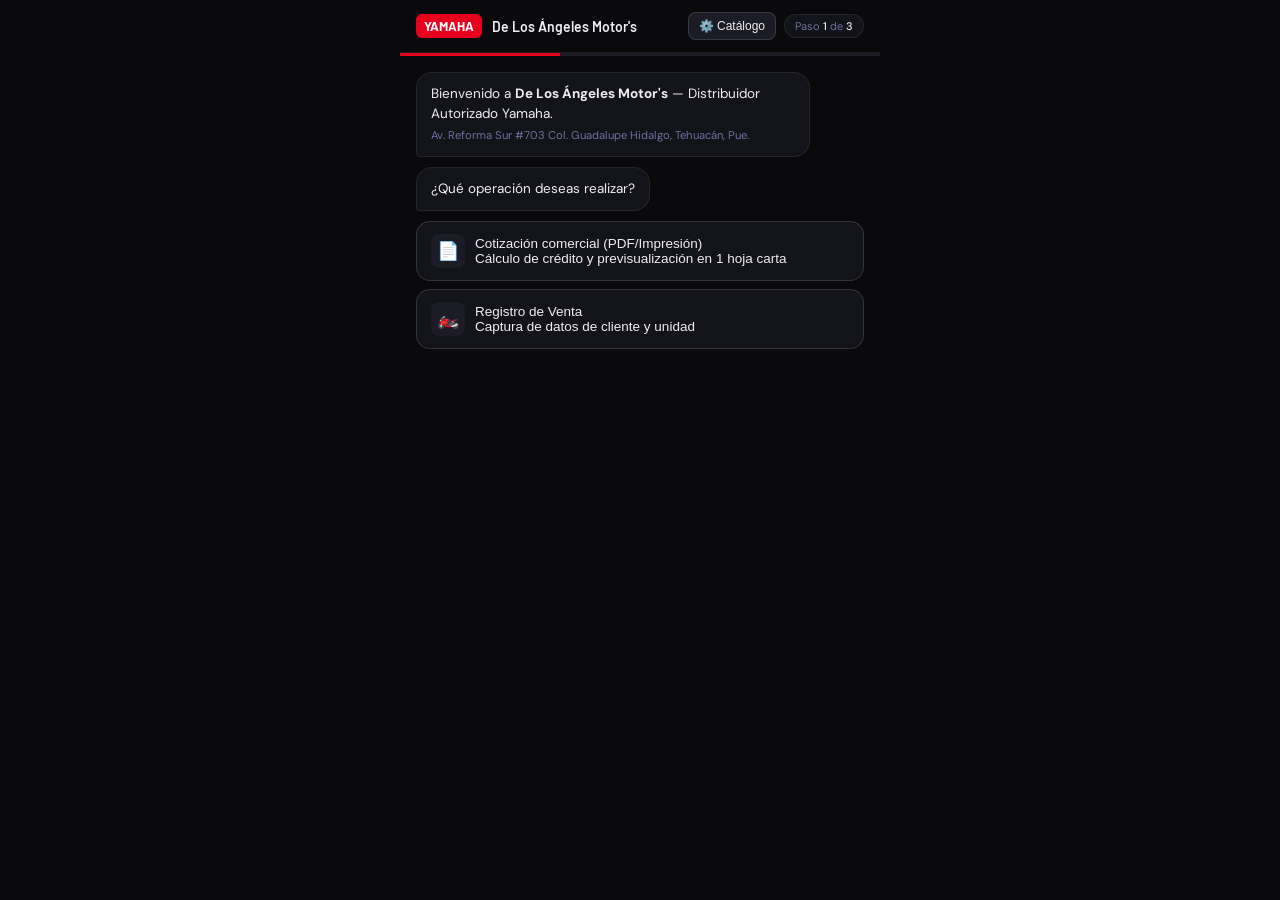
<file: cotizador_yamaha.html>
<!DOCTYPE html>
<html lang="es">
<head>
<meta charset="UTF-8">
<meta name="viewport" content="width=device-width, initial-scale=1.0, maximum-scale=1.0">
<title>Yamaha — De Los Ángeles Motor's</title>
<link href="https://fonts.googleapis.com/css2?family=DM+Sans:ital,wght@0,300;0,400;0,500;0,600;1,400&family=Barlow:wght@500;600;700;800&display=swap" rel="stylesheet">
<style>
:root {
  --bg: #0a0a0c; --surface: #13131a; --surface2: #1c1c26;
  --border: rgba(255,255,255,0.07); --border2: rgba(255,255,255,0.13);
  --accent: #1c6ef3; --yamaha-red: #e6001e;
  --green: #00d2ff; --green-soft: rgba(0, 210, 255, 0.12);
  --text: #eeeef2; --muted: #7070a0; --r: 14px;
}
*{box-sizing:border-box;margin:0;padding:0;-webkit-tap-highlight-color:transparent}
body{font-family:'DM Sans',sans-serif;background:var(--bg);color:var(--text);min-height:100vh;display:flex;justify-content:center}
#app{width:100%;max-width:480px;min-height:100vh;display:flex;flex-direction:column;position:relative}

/* Header UI */
.header{padding:12px 16px;display:flex;align-items:center;justify-content:space-between;background:var(--bg);border-bottom:1px solid var(--border);position:sticky;top:0;z-index:20}
.logo-wrap{display:flex;align-items:center;gap:10px}
.logo-y{background:var(--yamaha-red);color:white;font-family:'Barlow',sans-serif;font-weight:700;font-size:13px;padding:4px 8px;border-radius:6px}
.logo-text{font-family:'Barlow',sans-serif;font-weight:600;font-size:14px}
.header-actions{display:flex;align-items:center;gap:8px}
.btn-icon{background:var(--surface2);border:1px solid var(--border2);color:var(--text);border-radius:8px;padding:6px 10px;font-size:12px;cursor:pointer;transition:all 0.15s}
.btn-icon:hover{border-color:var(--yamaha-red)}
.step-pill{font-size:11px;color:var(--muted);background:var(--surface);border:1px solid var(--border);border-radius:20px;padding:4px 10px}
.step-pill span{color:var(--text);font-weight:500}
.progress-bar-wrap{height:3px;background:var(--surface2)}
.progress-bar{height:100%;background:var(--yamaha-red);transition:width 0.4s ease}

/* Chat & Widgets */
.chat{flex:1;padding:16px;display:flex;flex-direction:column;gap:10px;overflow-y:auto;padding-bottom:20px}
.bubble{max-width:88%;padding:11px 14px;border-radius:16px;font-size:13.5px;line-height:1.5;animation:pop 0.2s cubic-bezier(0.34,1.56,0.64,1) both}
@keyframes pop{from{opacity:0;transform:scale(0.92) translateY(6px)}to{opacity:1;transform:none}}
.bubble.agent{background:var(--surface);border:1px solid var(--border);border-bottom-left-radius:4px;align-self:flex-start}
.bubble.user{background:var(--accent);color:#fff;border-bottom-right-radius:4px;align-self:flex-end}
.typing{display:flex;gap:4px;align-items:center;padding:10px 14px;background:var(--surface);border:1px solid var(--border);border-radius:16px;border-bottom-left-radius:4px;width:fit-content}
.typing span{width:5px;height:5px;background:var(--muted);border-radius:50%;animation:tb 1.2s ease infinite}
.typing span:nth-child(2){animation-delay:.2s}.typing span:nth-child(3){animation-delay:.4s}
@keyframes tb{0%,60%,100%{transform:translateY(0)}30%{transform:translateY(-5px)}}
.widget{width:100%;animation:pop 0.25s ease both}

/* Catálogo & Cards */
.cat-scroll{display:flex;gap:8px;overflow-x:auto;padding-bottom:4px;scrollbar-width:none}
.cat-scroll::-webkit-scrollbar{display:none}
.cat-btn{flex-shrink:0;padding:7px 13px;border-radius:20px;font-size:12px;font-weight:500;border:1px solid var(--border2);background:var(--surface);color:var(--muted);cursor:pointer;transition:all 0.15s}
.cat-btn.active{background:var(--yamaha-red);border-color:var(--yamaha-red);color:#fff}
.moto-list{display:flex;flex-direction:column;gap:10px;margin-top:10px}

/* TARJETA DE MOTOCICLETA CON FOTOGRAFÍA */
.moto-card{background:var(--surface);border:1px solid var(--border);border-radius:var(--r);padding:12px;display:flex;flex-direction:column;gap:10px;cursor:pointer;transition:all 0.15s;position:relative;overflow:hidden}
.moto-card:hover{border-color:var(--green)}
.moto-card:active{border-color:var(--green);transform:scale(0.99)}

.moto-card-header{display:flex;align-items:center;gap:12px}
.moto-img-container{width:110px;height:75px;border-radius:10px;background:#0d0d12;display:flex;align-items:center;justify-content:center;overflow:hidden;flex-shrink:0;border:1px solid var(--border2)}
.moto-img-container img{width:100%;height:100%;object-fit:contain;padding:2px}
.moto-icon-fallback{font-size:32px}

.moto-body{flex:1;min-width:0}
.moto-name{font-family:'Barlow',sans-serif;font-weight:700;font-size:15px;color:var(--text);white-space:nowrap;overflow:hidden;text-overflow:ellipsis}
.moto-sub{font-size:11px;color:var(--muted);margin-top:2px}

.moto-price-col{display:flex;flex-direction:column;align-items:flex-end;flex-shrink:0}
.moto-price{font-family:'Barlow',sans-serif;font-weight:700;font-size:15px;color:var(--green) !important}
.moto-price-orig{font-size:11px;color:var(--muted);text-decoration:line-through}
.bono-tag{font-size:8.5px;color:var(--yamaha-red);background:rgba(230,0,30,0.15);padding:1px 5px;border-radius:4px;font-weight:700;margin-top:2px;white-space:nowrap !important}

/* Selector de colores */
.color-pills{display:flex;gap:6px;align-items:center;flex-wrap:wrap;padding-top:4px;border-top:1px solid var(--border)}
.color-pill{font-size:10px;padding:3px 8px;border-radius:12px;background:var(--surface2);color:var(--muted);border:1px solid var(--border2);cursor:pointer;transition:all 0.12s}
.color-pill.active{background:rgba(0,210,255,0.15);color:var(--green);border-color:var(--green);font-weight:600}

.opts{display:flex;flex-direction:column;gap:8px}
.opt-btn{background:var(--surface);border:1px solid var(--border2);border-radius:var(--r);padding:12px 14px;color:var(--text);font-size:13.5px;cursor:pointer;display:flex;align-items:center;gap:10px;text-align:left;transition:all 0.15s}
.opt-btn:hover{border-color:var(--accent)}
.opt-btn:active{background:var(--surface2)}
.opt-btn:disabled{opacity:0.4;pointer-events:none}
.opt-icon{font-size:18px;width:34px;height:34px;background:var(--surface2);border-radius:8px;display:flex;align-items:center;justify-content:center;flex-shrink:0}

.cot{background:var(--surface);border:1px solid var(--border);border-radius:var(--r);overflow:hidden}
.cot-head{background:var(--yamaha-red);padding:10px 14px;font-family:'Barlow',sans-serif;font-weight:600;font-size:13.5px}
.cot-body{padding:10px 14px}
.cot-row{display:flex;justify-content:space-between;align-items:center;padding:6px 0;border-bottom:1px solid var(--border);font-size:12.5px}
.cot-row:last-child{border-bottom:none}
.cot-label{color:var(--muted)}.cot-val{font-weight:500}
.cot-val.green{color:var(--green) !important}.cot-val.blue{color:#60a5fa}

/* Formulario Técnico / Captura */
.form-card{background:var(--surface);border:1px solid var(--border2);border-radius:var(--r);padding:14px;display:flex;flex-direction:column;gap:10px}
.form-title{font-family:'Barlow',sans-serif;font-weight:600;font-size:13px;color:var(--yamaha-red);text-transform:uppercase;letter-spacing:0.5px;border-bottom:1px solid var(--border);padding-bottom:4px}
.form-grid{display:grid;grid-template-columns:1fr 1fr;gap:8px}
.form-group{display:flex;flex-direction:column;gap:3px}
.form-group.full{grid-column:span 2}
.field-label{font-size:10px;color:var(--muted);text-transform:uppercase;letter-spacing:0.5px;font-weight:500}
.field-input, .field-select{background:var(--surface2);border:1px solid var(--border2);border-radius:8px;padding:8px 10px;color:var(--text);font-size:13px;outline:none;width:100%}
.field-input:focus, .field-select:focus{border-color:var(--accent)}

.btn-primary{width:100%;background:var(--yamaha-red);color:white;border:none;border-radius:var(--r);padding:12px;font-size:14px;font-weight:500;cursor:pointer;transition:all 0.15s}
.btn-primary:active{opacity:0.85;transform:scale(0.99)}
.btn-secondary{background:var(--surface2) !important;color:var(--text) !important;border:1px solid var(--border2) !important}
.input-area{padding:10px 14px 20px;background:var(--bg);border-top:1px solid var(--border);display:flex;gap:8px;align-items:center}
.input-wrap{flex:1;background:var(--surface);border:1px solid var(--border2);border-radius:24px;display:flex;align-items:center;padding:8px 14px}
.input-wrap input{flex:1;background:none;border:none;outline:none;color:var(--text);font-size:13px}
.send-btn{width:36px;height:36px;border-radius:50%;background:var(--yamaha-red);border:none;cursor:pointer;display:flex;align-items:center;justify-content:center;flex-shrink:0}
.send-btn svg{width:15px;height:15px;fill:white}

.modal-overlay{position:fixed;inset:0;background:rgba(0,0,0,0.85);backdrop-filter:blur(4px);z-index:999;display:none;align-items:center;justify-content:center;padding:12px}
.modal-overlay.active{display:flex}
.modal-container{background:var(--surface);border:1px solid var(--border2);border-radius:16px;width:100%;max-width:540px;max-height:92vh;display:flex;flex-direction:column;overflow:hidden}
.modal-head{padding:12px 16px;border-bottom:1px solid var(--border);display:flex;justify-content:space-between;align-items:center}
.modal-title{font-family:'Barlow',sans-serif;font-weight:600;font-size:15px}
.modal-close{background:none;border:none;color:var(--muted);font-size:20px;cursor:pointer}
.modal-body{padding:14px;overflow-y:auto;flex:1}

/* HOJA DE IMPRESIÓN (Plantilla Carta 1 Sola Página) */
.print-paper{background:white;color:#111;padding:10mm 12mm;margin:0 auto;width:100%;max-width:210mm;font-family:Arial,Helvetica,sans-serif;box-sizing:border-box;border-radius:4px}
.p-hdr{text-align:center;border-bottom:2px solid #e6001e;padding-bottom:5px;margin-bottom:6px}
.p-brand{font-size:18pt;font-weight:900;color:#e6001e;letter-spacing:-0.5px;line-height:1}
.p-dealer{font-size:9.5pt;font-weight:bold;color:#111;margin-top:2px}
.p-addr{font-size:7pt;color:#555;margin-top:2px}
.p-title{font-size:9.5pt;text-align:center;text-transform:uppercase;letter-spacing:0.8px;margin:5px 0;font-weight:bold;color:#222}
.p-table{width:100%;border-collapse:collapse;margin:3px 0}
.p-table tr{border-bottom:1px solid #e2e2e2}
.p-table td{padding:3px 5px;font-size:7.5pt}
.p-lbl{color:#444;width:55%}
.p-val{font-weight:bold;text-align:right}
.p-sec{background:#f0f0f0;padding:3px 5px;font-weight:bold;font-size:7.5pt;text-transform:uppercase;letter-spacing:.5px;color:#222;border-left:3px solid #e6001e;margin:5px 0 2px}
.p-req{font-size:6.8pt;color:#333;margin:2px 0;line-height:1.3;padding-left:12px}

.p-promo{background:#ecfdf5;border:1px solid #10b981;border-radius:5px;padding:4px 7px;margin:5px 0;font-size:7pt;color:#047857;display:flex;align-items:center;gap:5px}
.p-promo-badge{background:#10b981;color:white;font-weight:800;font-size:6pt;padding:1px 5px;border-radius:3px;text-transform:uppercase;letter-spacing:0.5px;flex-shrink:0}

.p-notas{font-size:5.2pt;color:#666;margin-top:5px;border-top:1px solid #e2e2e2;padding-top:3px;line-height:1.2}
.p-foot{display:flex;justify-content:space-between;align-items:flex-end;margin-top:6px;padding-top:4px;border-top:1.5px solid #e6001e}

@page {
  size: letter portrait;
  margin: 5mm 6mm;
}
@media print {
  body { background: white !important; color: black !important; }
  #app, .modal-overlay .modal-head, .modal-actions, .input-area { display: none !important; }
  .modal-overlay { position: static !important; inset: auto !important; background: none !important; display: block !important; padding: 0 !important; }
  .modal-container { border: none !important; max-width: 100% !important; max-height: none !important; border-radius: 0 !important; overflow: visible !important; }
  .modal-body { padding: 0 !important; overflow: visible !important; }
  .print-paper { width: 100% !important; max-width: 100% !important; padding: 0 !important; margin: 0 !important; max-height: 255mm !important; overflow: hidden !important; page-break-after: avoid !important; page-break-inside: avoid !important; }
}
</style>
</head>
<body>
<div id="app">
  <div class="header">
    <div class="logo-wrap">
      <div class="logo-y">YAMAHA</div>
      <div class="logo-text">De Los Ángeles Motor's</div>
    </div>
    <div class="header-actions">
      <button class="btn-icon" onclick="abrirAdmin()">⚙️ Catálogo</button>
      <div class="step-pill">Paso <span id="stepLabel">1</span> de <span id="stepTotal">3</span></div>
    </div>
  </div>
  <div class="progress-bar-wrap"><div class="progress-bar" id="progressBar" style="width:33%"></div></div>
  <div class="chat" id="chat"></div>
  <div class="input-area" id="inputArea" style="display:none">
    <div class="input-wrap"><input type="text" id="userInput" placeholder="Escribe aquí..." autocomplete="off"></div>
    <button class="send-btn" onclick="handleSend()">
      <svg viewBox="0 0 24 24"><path d="M2 21l21-9L2 3v7l15 2-15 2z"/></svg>
    </button>
  </div>
</div>

<!-- MODAL 1: PREVISUALIZACIÓN E IMPRESIÓN (1 HOJA CARTA) -->
<div class="modal-overlay" id="modalImpresion">
  <div class="modal-container">
    <div class="modal-head">
      <div class="modal-title">Previsualización de Documento</div>
      <button class="modal-close" onclick="cerrarModal('modalImpresion')">✕</button>
    </div>
    <div class="modal-body" id="printAreaContainer"></div>
    <div class="modal-actions" style="padding:10px 14px;border-top:1px solid var(--border);display:flex;gap:8px">
      <button class="btn-primary" onclick="ejecutarImpresion()">🖨️ Imprimir</button>
      <button class="btn-primary btn-secondary" onclick="compartirDoc()">📲 Compartir</button>
    </div>
  </div>
</div>

<!-- MODAL 2: PANEL DE ADMINISTRACIÓN DE CATÁLOGO -->
<div class="modal-overlay" id="modalAdmin">
  <div class="modal-container">
    <div class="modal-head">
      <div class="modal-title">Gestión de Catálogo (Modelos, Precios y Bonos)</div>
      <button class="modal-close" onclick="cerrarModal('modalAdmin')">✕</button>
    </div>
    <div class="modal-body">
      <button class="btn-primary" style="margin-bottom:12px" onclick="formNuevoModelo()">+ Agregar Nueva Unidad</button>
      <div id="adminFormZone" style="display:none;margin-bottom:14px"></div>
      <div id="adminListZone"></div>
    </div>
  </div>
</div>

<script>
// IMAGEN OFICIAL YAMAHA XMAX NEGRA
const XMAX_BLACK_IMG = "https://images.unsplash.com/photo-1558981403-c5f9899a28bc?auto=format&fit=crop&w=600&q=80";

const CATALOGO_DEFAULT = [
  {
    id: "CZ300",
    clave: "CZD300BT",
    modelo: "X MAX (2026)",
    anio: 2026,
    precio: 172631,
    bono: 2000,
    categoria: "Scooter",
    icon: "🛵",
    colores: ["Negro", "Gris"],
    imagenes: {
      "Negro": XMAX_BLACK_IMG
    }
  },
  {id:"LCX125", clave:"LCX125BS",   modelo:"FASCINO",                  anio:2025, precio:49473,  bono:1000, categoria:"Scooter",     icon:"🛵", colores:["Azul Mate","Rojo"]},
  {id:"GPD155", clave:"GPD155BT",   modelo:"N-MAX (2026)",             anio:2026, precio:105262, bono:0,    categoria:"Scooter",     icon:"🛵", colores:["Blanco","Negro"]},
  {id:"YB125",  clave:"YB125BR",    modelo:"YB 125",                   anio:2025, precio:39999,  bono:0,    categoria:"Trabajo",     icon:"🏍️", colores:["Rojo","Negro"]},
  {id:"YBR125", clave:"YBR125CBS",  modelo:"YBR 125C EXPRESS (2026)",  anio:2026, precio:41052,  bono:0,    categoria:"Trabajo",     icon:"🏍️", colores:["Blanco","Rojo"]},
  {id:"FZSV3",  clave:"FZSBT",      modelo:"FZ S V3.0 (2026)",         anio:2026, precio:66315,  bono:1500, categoria:"Street",      icon:"🏍️", colores:["Negro Mate","Azul"]},
  {id:"FZ25",   clave:"FZ25BS6",    modelo:"FZ 25 ABS (2026)",         anio:2026, precio:94736,  bono:0,    categoria:"Street",      icon:"🏍️", colores:["Negro","Gris"]},
  {id:"MT15",   clave:"MTN155BT",   modelo:"MT-15 (2026)",             anio:2026, precio:103157, bono:0,    categoria:"Deportiva",   icon:"🏁", colores:["Cyan Storm","Ice Fluo"]},
  {id:"MT03",   clave:"MTN320BS",   modelo:"MT-03 ABS (2026)",         anio:2026, precio:165262, bono:3000, categoria:"Deportiva",   icon:"🏁", colores:["Negro","Azul Icon"]},
  {id:"R15",    clave:"YZFR15BT",   modelo:"YZF-R15 V4.0 (2026)",      anio:2026, precio:108420, bono:0,    categoria:"Super Dep.",  icon:"🏎️", colores:["Racing Blue","Negro"]},
  {id:"R7",     clave:"YZF69Z",     modelo:"YZF-R7 (2026)",            anio:2026, precio:289473, bono:0,    categoria:"Super Dep.",  icon:"🏎️", colores:["Azul","Negro"]},
  {id:"XTZ125", clave:"XTZ125EBT",  modelo:"XTZ 125E (2026)",          anio:2026, precio:53157,  bono:0,    categoria:"Doble Prop.", icon:"🏕️", colores:["Azul","Blanco"]},
  {id:"XTZ150", clave:"XTZ150EBT",  modelo:"XTZ 150 (2026)",           anio:2026, precio:70526,  bono:0,    categoria:"Doble Prop.", icon:"🏕️", colores:["Marrón","Azul"]},
  {id:"TEN700", clave:"TENERE700",  modelo:"Ténéré 700 (2026)",        anio:2026, precio:357894, bono:0,    categoria:"Doble Prop.", icon:"🏕️", colores:["Icon Blue","Tech Kamo"]}
];

const CatalogManager = {
  get: () => {
    const raw = localStorage.getItem('yamaha_catalogo');
    return raw ? JSON.parse(raw) : CATALOGO_DEFAULT;
  },
  save: (data) => {
    localStorage.setItem('yamaha_catalogo', JSON.stringify(data));
  },
  getCategories: () => {
    const items = CatalogManager.get();
    return [...new Set(items.map(i => i.categoria))];
  },
  add: (item) => {
    const data = CatalogManager.get();
    data.push({ ...item, id: 'ID_' + Date.now() });
    CatalogManager.save(data);
  },
  update: (id, updated) => {
    const data = CatalogManager.get().map(i => i.id === id ? { ...i, ...updated } : i);
    CatalogManager.save(data);
  },
  delete: (id) => {
    const data = CatalogManager.get().filter(i => i.id !== id);
    CatalogManager.save(data);
  }
};

const FinanceEngine = {
  pContadoBase: p => Math.round(p * 0.95),
  pContado:     (p, bono = 0) => Math.max(0, Math.round(p * 0.95) - (bono || 0)),
  p3meses:      p => p * 0.97,
  engMin:       p => p * 0.40,
  engMax:       p => Math.floor(p * 0.80),
  mensual3:     (p, e) => (FinanceEngine.p3meses(p) - e) / 3,
  mensualN:     (p, e, n) => ((p - e) * (1 + 0.02 * n)) / n,
  fmt:          n => '$' + Math.round(n).toLocaleString('es-MX')
};

const TODAY_FORMAT = new Date().toISOString().split('T')[0];
const TODAY_MX = new Date().toLocaleDateString('es-MX', { day: '2-digit', month: 'long', year: 'numeric' });

let step = 0, state = {};
let activeCat = CatalogManager.getCategories()[0] || 'Scooter';
let selectedColorByMoto = {};
let appMode = '';

const chat = document.getElementById('chat');
const inputArea = document.getElementById('inputArea');

function setProgress(s, total = 3) {
  document.getElementById('stepLabel').textContent = s;
  document.getElementById('stepTotal').textContent = total;
  document.getElementById('progressBar').style.width = (s / total * 100) + '%';
}
function hideInput() { inputArea.style.display = 'none'; }
function showInput(ph = 'Escribe aquí...') {
  inputArea.style.display = 'flex';
  const inp = document.getElementById('userInput');
  inp.placeholder = ph; inp.value = ''; inp.focus();
}
function addBubble(html, type = 'agent', delay = 0) {
  return new Promise(res => setTimeout(() => {
    const b = document.createElement('div'); b.className = 'bubble ' + type; b.innerHTML = html;
    chat.appendChild(b); chat.scrollTop = chat.scrollHeight; res();
  }, delay));
}
function addWidget(html, delay = 0) {
  return new Promise(res => setTimeout(() => {
    const w = document.createElement('div'); w.className = 'widget'; w.innerHTML = html;
    chat.appendChild(w); chat.scrollTop = chat.scrollHeight; res();
  }, delay));
}
function typing(ms = 250) {
  return new Promise(res => {
    const id = 'tp' + Date.now();
    const t = document.createElement('div'); t.className = 'typing'; t.id = id;
    t.innerHTML = '<span></span><span></span><span></span>';
    chat.appendChild(t); chat.scrollTop = chat.scrollHeight;
    setTimeout(() => { document.getElementById(id)?.remove(); res(); }, ms);
  });
}
function disableWidgets() { document.querySelectorAll('.opt-btn, .cat-btn, .moto-card').forEach(b => b.disabled = true); }

async function handleSend() {
  const inp = document.getElementById('userInput');
  const v = inp.value.trim(); if (!v) return; inp.value = '';
  await addBubble(v, 'user');
  if (step === 'cotAsesor') { state.asesor = v; await previsualizarCotizacion(); }
}
document.getElementById('userInput').addEventListener('keydown', e => { if (e.key === 'Enter') handleSend(); });

async function s0_bienvenida() {
  hideInput(); setProgress(1, 3);
  await typing(150);
  await addBubble('Bienvenido a <strong>De Los Ángeles Motor\'s</strong> — Distribuidor Autorizado Yamaha.<br><small style="color:var(--muted)">Av. Reforma Sur #703 Col. Guadalupe Hidalgo, Tehuacán, Pue.</small>', 'agent');
  await stepModo();
}

async function stepModo() {
  step = 'modo'; hideInput(); await typing(150);
  await addBubble('¿Qué operación deseas realizar?', 'agent');
  await addWidget(`<div class="opts">
    <button class="opt-btn" onclick="elegirModo('cotizacion')">
      <div class="opt-icon">📄</div>
      <div class="opt-info"><div class="opt-name">Cotización comercial (PDF/Impresión)</div><div class="opt-sub">Cálculo de crédito y previsualización en 1 hoja carta</div></div>
    </button>
    <button class="opt-btn" onclick="elegirModo('venta')">
      <div class="opt-icon">🏍️</div>
      <div class="opt-info"><div class="opt-name">Registro de Venta</div><div class="opt-sub">Captura de datos de cliente y unidad</div></div>
    </button>
  </div>`, 100);
}

async function elegirModo(modo) {
  disableWidgets(); appMode = modo;
  await addBubble(modo === 'cotizacion' ? 'Cotización rápida' : 'Registrar venta', 'user');
  step = 1; setProgress(1, 3);
  await s1_catalogo();
}

async function s1_catalogo() {
  hideInput(); await typing(150);
  await addBubble('Selecciona la motocicleta', 'agent');
  renderCatalog();
}

function renderCatalog() {
  const items = CatalogManager.get();
  const cats = [...new Set(items.map(i => i.categoria))];
  if (!cats.includes(activeCat)) activeCat = cats[0] || 'Scooter';

  const catHtml = `<div class="cat-scroll">${cats.map(c => `<button class="cat-btn${c === activeCat ? ' active' : ''}" onclick="filterCat('${c}')">${c}</button>`).join('')}</div>`;
  const filtered = items.filter(i => i.categoria === activeCat);
  
  const listHtml = `<div class="moto-list">${filtered.map(m => {
    const bono = m.bono || 0;
    const pContadoFinal = FinanceEngine.pContado(m.precio, bono);
    const selColor = selectedColorByMoto[m.id] || (m.colores && m.colores[0]) || 'Negro';
    const imgUrl = (m.imagenes && m.imagenes[selColor]) || (m.id === 'CZ300' ? XMAX_BLACK_IMG : null);

    return `
    <div class="moto-card" onclick="selectMoto('${m.id}')">
      <div class="moto-card-header">
        <div class="moto-img-container">
          ${imgUrl 
            ? `<img src="${imgUrl}" alt="${m.modelo}">`
            : `<div class="moto-icon-fallback">${m.icon || '🏍️'}</div>`
          }
        </div>
        <div class="moto-body">
          <div class="moto-name">${m.modelo}</div>
          <div class="moto-sub">${m.clave} · Año ${m.anio || 2026}</div>
          <div style="font-size:10px;color:var(--green);font-weight:600;margin-top:2px">Color: ${selColor}</div>
        </div>
        <div class="moto-price-col">
          <div class="moto-price">${FinanceEngine.fmt(pContadoFinal)}</div>
          ${bono > 0 ? `<div class="bono-tag">Bono ${FinanceEngine.fmt(bono)}</div>` : ''}
          <div class="moto-price-orig">${FinanceEngine.fmt(m.precio)}</div>
        </div>
      </div>
      ${m.colores && m.colores.length ? `
        <div class="color-pills" onclick="event.stopPropagation()">
          <span style="font-size:10px;color:var(--muted);margin-right:2px">Colores:</span>
          ${m.colores.map(c => `
            <button class="color-pill ${c === selColor ? 'active' : ''}" onclick="changeColor('${m.id}', '${c}')">${c}</button>
          `).join('')}
        </div>
      ` : ''}
    </div>`;
  }).join('')}</div>`;

  const ex = document.getElementById('catalog-widget');
  if (ex) { ex.innerHTML = catHtml + listHtml; return; }
  const w = document.createElement('div'); w.className = 'widget'; w.id = 'catalog-widget'; w.innerHTML = catHtml + listHtml;
  chat.appendChild(w); chat.scrollTop = chat.scrollHeight;
}

function changeColor(motoId, color) {
  selectedColorByMoto[motoId] = color;
  renderCatalog();
}

function filterCat(cat) { activeCat = cat; renderCatalog(); }

async function selectMoto(id) {
  const m = CatalogManager.get().find(x => x.id === id);
  const selColor = selectedColorByMoto[id] || (m.colores && m.colores[0]) || 'Negro';
  state.moto = { ...m, colorSeleccionado: selColor };
  document.getElementById('catalog-widget').style.pointerEvents = 'none';
  
  await addBubble(`${m.modelo} (${selColor})`, 'user');
  
  if (appMode === 'cotizacion') {
    step = 2; setProgress(2, 3);
    await sCotEnganche();
  } else {
    step = 2; setProgress(2, 3);
    await sVentaFormularios();
  }
}

async function sCotEnganche() {
  hideInput(); await typing(150);
  const pL = state.moto.precio;
  const eMin = FinanceEngine.engMin(pL);
  state.enganche = eMin;
  await addBubble(`Resumen financiero base para <strong>${state.moto.modelo}</strong>`, 'agent');
  renderCotResumen(pL, eMin);
  await typing(150);
  await addBubble('¿Ajustamos el enganche o usamos el mínimo (40%)?', 'agent');
  await addWidget(`<div class="opts">
    <button class="opt-btn" onclick="cotAjustar()">
      <div class="opt-icon">🎚️</div><div class="opt-info"><div class="opt-name">Ajustar enganche manual</div><div class="opt-sub">Mínimo 40% a 80%</div></div>
    </button>
    <button class="opt-btn" onclick="cotPedirAsesor()">
      <div class="opt-icon">📄</div><div class="opt-info"><div class="opt-name">Continuar con mínimo</div><div class="opt-sub">Enganche 40% (${FinanceEngine.fmt(eMin)})</div></div>
    </button>
  </div>`, 100);
}

function renderCotResumen(pL, eng) {
  const bono = state.moto.bono || 0;
  const pBaseContado = FinanceEngine.pContadoBase(pL);
  const pFinalContado = FinanceEngine.pContado(pL, bono);

  const m3 = FinanceEngine.mensual3(pL, eng), m6 = FinanceEngine.mensualN(pL, eng, 6), m8 = FinanceEngine.mensualN(pL, eng, 8);
  const html = `<div class="cot" id="cotResumen">
    <div class="cot-head">Cotización — ${state.moto.modelo} (${state.moto.colorSeleccionado || 'Serie'})</div>
    <div class="cot-body">
      <div class="cot-row"><span class="cot-label">Precio lista</span><span class="cot-val">${FinanceEngine.fmt(pL)}</span></div>
      <div class="cot-row">
        <span class="cot-label">Contado (−5%${bono ? ' + Bono' : ''})</span>
        <span class="cot-val green">
          ${bono > 0 ? `
            <span style="color:var(--green);font-weight:700;font-size:14px">${FinanceEngine.fmt(pFinalContado)}</span>
            <span style="color:var(--muted);text-decoration:line-through;margin-left:5px;font-size:11px">${FinanceEngine.fmt(pBaseContado)}</span>
            <span style="display:inline-block;background:rgba(230,0,30,0.15);color:var(--yamaha-red);padding:1px 5px;border-radius:4px;font-size:10px;font-weight:600;margin-left:4px">Bono ${FinanceEngine.fmt(bono)}</span>
          ` : FinanceEngine.fmt(pBaseContado)}
        </span>
      </div>
      <div class="cot-row"><span class="cot-label">A 3 meses (−3%)</span><span class="cot-val">${FinanceEngine.fmt(FinanceEngine.p3meses(pL))}</span></div>
      <div class="cot-row"><span class="cot-label">Enganche (${Math.round(eng / pL * 100)}%)</span><span class="cot-val">${FinanceEngine.fmt(eng)}</span></div>
      <div class="cot-row"><span class="cot-label">3 meses sin interés</span><span class="cot-val blue">${FinanceEngine.fmt(m3)}/mes</span></div>
      <div class="cot-row"><span class="cot-label">6 meses (+2% mes)</span><span class="cot-val blue">${FinanceEngine.fmt(m6)}/mes</span></div>
      <div class="cot-row"><span class="cot-label">8 meses (+2% mes)</span><span class="cot-val blue">${FinanceEngine.fmt(m8)}/mes</span></div>
    </div>
  </div>`;
  const ex = document.getElementById('cotResumen');
  if (ex) { ex.outerHTML = html; return; }
  const w = document.createElement('div'); w.className = 'widget'; w.innerHTML = html;
  chat.appendChild(w); chat.scrollTop = chat.scrollHeight;
}

async function cotAjustar() {
  disableWidgets(); await addBubble('Ajustar enganche', 'user');
  const pL = state.moto.precio, min = FinanceEngine.engMin(pL), max = FinanceEngine.engMax(pL);
  await addWidget(`<div class="form-card">
    <div class="form-title" style="margin-bottom:2px">Ajuste de Enganche (Mín. 40% · Máx. 80%)</div>
    <div class="form-grid">
      <div class="form-group">
        <label class="field-label">Monto ($ MXN)</label>
        <input class="field-input" id="inputEngMonto" type="number" value="${Math.round(min)}" min="${min}" max="${max}" oninput="onEngMontoChange(this.value, ${pL})">
      </div>
      <div class="form-group">
        <label class="field-label">Porcentaje (%)</label>
        <input class="field-input" id="inputEngPct" type="number" value="40" min="40" max="80" step="0.5" oninput="onEngPctChange(this.value, ${pL})">
      </div>
    </div>
    <div id="engFeedback" style="font-size:12px;color:var(--green);font-weight:500">Enganche válido</div>
    <button class="btn-primary" onclick="cotConfirmarEng(${pL})">Aplicar Enganche</button>
  </div>`, 100);
  onEngMontoChange(Math.round(min), pL);
}

function updateEngFeedbackAndSummary(monto, pL) {
  const min = FinanceEngine.engMin(pL), max = FinanceEngine.engMax(pL);
  const fb = document.getElementById('engFeedback');
  if (!fb) return;
  if (monto >= min && monto <= max) {
    state.enganche = monto;
    fb.style.color = 'var(--green)';
    fb.textContent = `✓ 3m: ${FinanceEngine.fmt(FinanceEngine.mensual3(pL, monto))} | 6m: ${FinanceEngine.fmt(FinanceEngine.mensualN(pL, monto, 6))}`;
    renderCotResumen(pL, monto);
  } else {
    fb.style.color = 'var(--yamaha-red)';
    fb.textContent = monto < min ? `✗ Mínimo requerido: ${FinanceEngine.fmt(min)} (40%)` : `✗ Máximo permitido: ${FinanceEngine.fmt(max)} (80%)`;
  }
}

function onEngMontoChange(val, pL) {
  const monto = parseFloat(val) || 0;
  const pctInput = document.getElementById('inputEngPct');
  if (pctInput && document.activeElement !== pctInput) {
    const pct = pL > 0 ? (monto / pL * 100) : 0;
    pctInput.value = pct ? (Math.round(pct * 10) / 10) : '';
  }
  updateEngFeedbackAndSummary(monto, pL);
}

function onEngPctChange(val, pL) {
  const pct = parseFloat(val) || 0;
  const montoInput = document.getElementById('inputEngMonto');
  const monto = Math.round(pL * (pct / 100));
  if (montoInput && document.activeElement !== montoInput) {
    montoInput.value = monto || '';
  }
  updateEngFeedbackAndSummary(monto, pL);
}

async function cotConfirmarEng(pL) {
  const monto = parseFloat(document.getElementById('inputEngMonto')?.value) || 0;
  const min = FinanceEngine.engMin(pL), max = FinanceEngine.engMax(pL);
  if (monto < min || monto > max) return;
  state.enganche = monto;
  const pct = Math.round((monto / pL) * 100);
  await addBubble(`Enganche establecido en: ${FinanceEngine.fmt(monto)} (${pct}%)`, 'user');
  await cotPedirAsesor();
}

async function cotPedirAsesor() {
  disableWidgets(); step = 'cotAsesor'; setProgress(3, 3);
  await typing(150);
  await addBubble('Nombre del asesor comercial que atiende', 'agent');
  showInput('Ej. Carlos Mendoza...');
}

async function previsualizarCotizacion() {
  hideInput(); await typing(200);
  await addBubble('Cotización generada. Mostrando vista previa para imprimir/compartir', 'agent');
  
  const pL = state.moto.precio, eng = state.enganche || FinanceEngine.engMin(pL);
  const bono = state.moto.bono || 0;
  const pBaseContado = FinanceEngine.pContadoBase(pL);
  const pFinalContado = FinanceEngine.pContado(pL, bono);

  const saldo = pL - eng;
  const m3 = FinanceEngine.mensual3(pL, eng), m6 = FinanceEngine.mensualN(pL, eng, 6), m8 = FinanceEngine.mensualN(pL, eng, 8);
  const folio = 'COT-' + Date.now().toString().slice(-6);

  const html = `
  <div class="print-paper" id="hojaCartaCot">
    <div class="p-hdr">
      <div class="p-brand">YAMAHA</div>
      <div class="p-dealer">De Los Ángeles Motor's</div>
      <div class="p-addr">Av. Reforma Sur #703 Col. Guadalupe Hidalgo, Tehuacán, Pue. · Tel. (238) 3 922963</div>
      <div class="p-addr">Distribuidor Autorizado · www.yamaha-motor.com.mx</div>
    </div>
    
    <div class="p-title">Cotización Oficial de Motocicleta</div>
    
    <table class="p-table">
      <tr>
        <td class="p-lbl">Modelo / Año / Código</td>
        <td class="p-val">${state.moto.modelo} (${state.moto.anio || 2026}) <span style="font-weight:normal;color:#555">· ${state.moto.clave}</span></td>
      </tr>
      <tr><td class="p-lbl">Color Seleccionado</td><td class="p-val" style="color:#0088cc">${state.moto.colorSeleccionado || 'Serie'}</td></tr>
      <tr><td class="p-lbl">Precio de Lista</td><td class="p-val">${FinanceEngine.fmt(pL)}</td></tr>
      <tr>
        <td class="p-lbl">Precio de Contado (−5% desc.)</td>
        <td class="p-val" style="color:#0088cc">
          ${bono > 0 ? `
            <span style="font-size:10pt;font-weight:bold;color:#0088cc">${FinanceEngine.fmt(pFinalContado)}</span>
            <span style="font-size:8pt;color:#777;text-decoration:line-through;margin-left:5px;font-weight:normal">${FinanceEngine.fmt(pBaseContado)}</span>
            <span style="font-size:7.5pt;color:#dc2626;font-weight:bold;margin-left:5px;background:#fee2e2;padding:1px 4px;border-radius:3px">(Bono ${FinanceEngine.fmt(bono)})</span>
          ` : FinanceEngine.fmt(pBaseContado)}
        </td>
      </tr>
      <tr><td class="p-lbl">Precio a 3 Meses (−3% desc.)</td><td class="p-val">${FinanceEngine.fmt(FinanceEngine.p3meses(pL))}</td></tr>
    </table>

    <div class="p-sec">Plan de Financiamiento</div>
    <table class="p-table">
      <tr><td class="p-lbl">Enganche (${Math.round(eng/pL*100)}% de lista)</td><td class="p-val" style="color:#111">${FinanceEngine.fmt(eng)}</td></tr>
      <tr><td class="p-lbl">Saldo Neto a Financiar</td><td class="p-val">${FinanceEngine.fmt(saldo)}</td></tr>
      <tr><td class="p-lbl">3 Mensualidades fijas (Sin Interés)</td><td class="p-val" style="color:#1d4ed8">${FinanceEngine.fmt(m3)} / mes</td></tr>
      <tr><td class="p-lbl">6 Mensualidades fijas (+2% mensual)</td><td class="p-val" style="color:#1d4ed8">${FinanceEngine.fmt(m6)} / mes</td></tr>
      <tr><td class="p-lbl">8 Mensualidades fijas (+2% mensual)</td><td class="p-val" style="color:#1d4ed8">${FinanceEngine.fmt(m8)} / mes</td></tr>
    </table>

    <div class="p-promo">
      <span class="p-promo-badge">🎁 PROMOCIÓN EXCLUSIVA</span>
      <span>En la compra de tu unidad recibe un <strong>casco de regalo</strong> o <strong>2° servicio de mantenimiento sin costo</strong> (mano de obra).</span>
    </div>

    <div class="p-sec">Requisitos para Crédito</div>
    <ul class="p-req">
      <li>Identificación oficial vigente (INE/Pasaporte) y CURP / Constancia de Situación Fiscal.</li>
      <li>Comprobante de domicilio reciente (Luz, agua o teléfono no mayor a 3 meses).</li>
      <li>Garantía prendaria/inmobiliaria con factura endosada o aval con la misma documentación.</li>
    </ul>

    <div class="p-notas">
      <strong>TÉRMINOS Y CONDICIONES:</strong> Precios y promociones sujetos a cambio sin previo aviso. Cotización válida por 5 días hábiles a partir de su emisión. Plan a 6 y 8 meses incluye 2% de interés mensual sobre saldo insoluto.
    </div>

    <div class="p-foot">
      <div>
        <div style="font-size:7pt;color:#555">Fecha de Emisión: <strong>${TODAY_MX}</strong></div>
        <div style="font-size:7pt;color:#555">Folio: <strong>${folio}</strong></div>
      </div>
      <div style="text-align:center;min-width:40%">
        <div style="border-top:1px solid #777;padding-top:2px;font-size:7.5pt;font-weight:bold">Asesor: ${state.asesor || 'Atención en Piso'}</div>
      </div>
    </div>
  </div>`;

  document.getElementById('printAreaContainer').innerHTML = html;
  document.getElementById('modalImpresion').classList.add('active');

  await addWidget(`<button class="btn-primary" onclick="abrirModal('modalImpresion')">📄 Abrir Vista Previa / Imprimir</button>
  <button class="btn-primary btn-secondary" style="margin-top:8px" onclick="reiniciar()">Nueva Operación</button>`, 100);
}

async function sVentaFormularios() {
  hideInput(); await typing(150);
  await addBubble(`Captura de datos de venta para <strong>${state.moto.modelo}</strong>`, 'agent');

  const coloresOpts = (state.moto.colores || ['Negro', 'Azul', 'Blanco'])
    .map(c => `<option value="${c}" ${c === state.moto.colorSeleccionado ? 'selected' : ''}>${c}</option>`).join('');

  const formHtml = `
  <div class="form-card">
    <div class="form-title">1. Datos del Cliente</div>
    <div class="form-grid">
      <div class="form-group full">
        <label class="field-label">Nombre del Cliente</label>
        <input class="field-input" id="v_cli_nombre" type="text" placeholder="Nombre completo">
      </div>
      <div class="form-group full">
        <label class="field-label">Dirección</label>
        <input class="field-input" id="v_cli_dir" type="text" placeholder="Calle y número">
      </div>
      <div class="form-group">
        <label class="field-label">Colonia</label>
        <input class="field-input" id="v_cli_col" type="text" placeholder="Colonia">
      </div>
      <div class="form-group">
        <label class="field-label">Ciudad</label>
        <input class="field-input" id="v_cli_cd" type="text" value="Tehuacán, Pue.">
      </div>
      <div class="form-group">
        <label class="field-label">Teléfono</label>
        <input class="field-input" id="v_cli_tel" type="tel" maxlength="10" placeholder="10 dígitos">
      </div>
      <div class="form-group">
        <label class="field-label">Correo</label>
        <input class="field-input" id="v_cli_cor" type="email" placeholder="correo@ejemplo.com">
      </div>
      <div class="form-group full">
        <label class="field-label">Fecha de Venta</label>
        <input class="field-input" id="v_cli_fecha" type="date" value="${TODAY_FORMAT}">
      </div>
    </div>

    <div class="form-title" style="margin-top:6px">2. Datos de la Motocicleta</div>
    <div class="form-grid">
      <div class="form-group">
        <label class="field-label">Modelo</label>
        <input class="field-input" id="v_moto_mod" type="text" value="${state.moto.modelo}" readonly>
      </div>
      <div class="form-group">
        <label class="field-label">Color</label>
        <select class="field-select" id="v_moto_col">${coloresOpts}</select>
      </div>
      <div class="form-group">
        <label class="field-label">Cilindrada</label>
        <input class="field-input" id="v_moto_cil" type="text" placeholder="Ej. 155 cc">
      </div>
      <div class="form-group">
        <label class="field-label">No. de Motor</label>
        <input class="field-input" id="v_moto_motor" type="text" placeholder="No. de motor">
      </div>
      <div class="form-group full">
        <label class="field-label">No. de Serie</label>
        <input class="field-input" id="v_moto_serie" type="text" placeholder="Número VIN/Serie">
      </div>
      <div class="form-group">
        <label class="field-label">No. de Pedimento</label>
        <input class="field-input" id="v_moto_ped" type="text" placeholder="Pedimento">
      </div>
      <div class="form-group">
        <label class="field-label">Fecha de Pedimento</label>
        <input class="field-input" id="v_moto_ped_f" type="date" value="${TODAY_FORMAT}">
      </div>
      <div class="form-group full">
        <label class="field-label">Aduana</label>
        <input class="field-input" id="v_moto_aduana" type="text" placeholder="Nombre de aduana">
      </div>
    </div>

    <button class="btn-primary" style="margin-top:4px" onclick="guardarVentaCompleta()">Guardar Expediente de Venta</button>
  </div>`;

  await addWidget(formHtml, 100);
}

async function guardarVentaCompleta() {
  const cliente = {
    nombre: document.getElementById('v_cli_nombre')?.value.trim(),
    direccion: document.getElementById('v_cli_dir')?.value.trim(),
    colonia: document.getElementById('v_cli_col')?.value.trim(),
    ciudad: document.getElementById('v_cli_cd')?.value.trim(),
    telefono: document.getElementById('v_cli_tel')?.value.trim(),
    correo: document.getElementById('v_cli_cor')?.value.trim(),
    fecha: document.getElementById('v_cli_fecha')?.value
  };

  const unidad = {
    modelo: document.getElementById('v_moto_mod')?.value,
    color: document.getElementById('v_moto_col')?.value,
    cilindrada: document.getElementById('v_moto_cil')?.value.trim(),
    noMotor: document.getElementById('v_moto_motor')?.value.trim(),
    noSerie: document.getElementById('v_moto_serie')?.value.trim(),
    noPedimento: document.getElementById('v_moto_ped')?.value.trim(),
    fechaPedimento: document.getElementById('v_moto_ped_f')?.value,
    aduana: document.getElementById('v_moto_aduana')?.value.trim()
  };

  if (!cliente.nombre || !cliente.telefono) {
    alert('Por favor ingresa al menos el Nombre y Teléfono del cliente.');
    return;
  }

  state.venta = { cliente, unidad };
  document.querySelectorAll('.form-card button').forEach(b => b.remove());
  await addBubble('Datos de cliente y unidad registrados correctamente.', 'user');
  await typing(150);

  const bono = state.moto.bono || 0;
  const pL = state.moto.precio;
  const pBaseContado = FinanceEngine.pContadoBase(pL);
  const pFinalContado = FinanceEngine.pContado(pL, bono);

  const resumenHtml = `
  <div class="cot">
    <div class="cot-head">Expediente de Venta Registrado</div>
    <div class="cot-body">
      <div class="cot-row"><span class="cot-label">Cliente</span><span class="cot-val">${cliente.nombre}</span></div>
      <div class="cot-row"><span class="cot-label">Teléfono</span><span class="cot-val">${cliente.telefono}</span></div>
      <div class="cot-row"><span class="cot-label">Dirección</span><span class="cot-val">${cliente.direccion}, ${cliente.colonia}</span></div>
      <div class="cot-row"><span class="cot-label">Ciudad</span><span class="cot-val">${cliente.ciudad}</span></div>
      <div class="cot-row"><span class="cot-label">Fecha Venta</span><span class="cot-val">${cliente.fecha}</span></div>
      <div class="cot-row"><span class="cot-label">Modelo</span><span class="cot-val green">${unidad.modelo}</span></div>
      <div class="cot-row"><span class="cot-label">Color</span><span class="cot-val">${unidad.color}</span></div>
      <div class="cot-row">
        <span class="cot-label">Precio Contado</span>
        <span class="cot-val green">
          ${FinanceEngine.fmt(pFinalContado)}
          ${bono > 0 ? `<small style="color:var(--muted);text-decoration:line-through;margin-left:4px">${FinanceEngine.fmt(pBaseContado)}</small>` : ''}
        </span>
      </div>
      <div class="cot-row"><span class="cot-label">Cilindrada</span><span class="cot-val">${unidad.cilindrada || 'N/A'}</span></div>
      <div class="cot-row"><span class="cot-label">No. Motor</span><span class="cot-val">${unidad.noMotor || 'N/A'}</span></div>
      <div class="cot-row"><span class="cot-label">No. Serie</span><span class="cot-val">${unidad.noSerie || 'N/A'}</span></div>
      <div class="cot-row"><span class="cot-label">Pedimento</span><span class="cot-val">${unidad.noPedimento || 'N/A'} (${unidad.fechaPedimento})</span></div>
      <div class="cot-row"><span class="cot-label">Aduana</span><span class="cot-val">${unidad.aduana || 'N/A'}</span></div>
    </div>
  </div>
  <button class="btn-primary btn-secondary" style="margin-top:10px" onclick="reiniciar()">Nueva Operación</button>`;

  await addWidget(resumenHtml, 100);
}

function abrirModal(id) { document.getElementById(id).classList.add('active'); }
function cerrarModal(id) { document.getElementById(id).classList.remove('active'); }

function ejecutarImpresion() {
  window.print();
}

async function compartirDoc() {
  if (navigator.share) {
    try {
      await navigator.share({
        title: `Cotización Yamaha — ${state.moto.modelo}`,
        text: `Cotización para ${state.moto.modelo} en De Los Ángeles Motor's Tehuacán.`
      });
    } catch (e) {}
  } else {
    alert('Usa la opción de imprimir para guardar o compartir como PDF.');
  }
}

function abrirAdmin() {
  renderAdminList();
  abrirModal('modalAdmin');
}

function renderAdminList() {
  const data = CatalogManager.get();
  const listZone = document.getElementById('adminListZone');
  listZone.innerHTML = data.map(m => {
    const bono = m.bono || 0;
    return `
    <div style="display:flex;justify-content:space-between;align-items:center;padding:10px;border-bottom:1px solid var(--border);background:var(--surface2);border-radius:8px;margin-bottom:6px">
      <div>
        <div style="font-weight:600;font-size:13px">${m.modelo} <span style="color:var(--muted);font-size:11px">(${m.anio || 2026})</span></div>
        <div style="font-size:11px;color:var(--green)">
          Contado: ${FinanceEngine.fmt(FinanceEngine.pContado(m.precio, bono))}
          ${bono > 0 ? `<span style="color:var(--yamaha-red);margin-left:4px;font-weight:600">(Bono: ${FinanceEngine.fmt(bono)})</span>` : ''}
        </div>
        <div style="font-size:10px;color:var(--muted)">Lista: ${FinanceEngine.fmt(m.precio)} · ${m.categoria}</div>
        <div style="font-size:10px;color:var(--muted)">Colores: ${(m.colores || []).join(', ')}</div>
      </div>
      <div style="display:flex;gap:6px">
        <button class="btn-icon" onclick="formEditarModelo('${m.id}')">✏️</button>
        <button class="btn-icon" style="color:var(--yamaha-red)" onclick="eliminarModelo('${m.id}')">🗑️</button>
      </div>
    </div>`;
  }).join('');
}

function formNuevoModelo() {
  const fz = document.getElementById('adminFormZone');
  fz.style.display = 'block';
  fz.innerHTML = `
  <div class="form-card" style="border-color:var(--yamaha-red)">
    <div class="form-title">Agregar Nueva Unidad</div>
    <div class="form-grid">
      <div class="form-group full"><label class="field-label">Nombre Modelo</label><input class="field-input" id="adm_mod" placeholder="Ej. YZF-R3 (2026)"></div>
      <div class="form-group"><label class="field-label">Clave</label><input class="field-input" id="adm_cla" placeholder="Clave"></div>
      <div class="form-group"><label class="field-label">Categoría</label><input class="field-input" id="adm_cat" placeholder="Scooter, Street..."></div>
      <div class="form-group"><label class="field-label">Precio Lista ($)</label><input class="field-input" id="adm_pre" type="number" placeholder="150000"></div>
      <div class="form-group"><label class="field-label">Bono Pago Contado ($)</label><input class="field-input" id="adm_bono" type="number" value="0" placeholder="0"></div>
      <div class="form-group"><label class="field-label">Año</label><input class="field-input" id="adm_yr" type="number" value="2026"></div>
      <div class="form-group full"><label class="field-label">Colores (separados por coma)</label><input class="field-input" id="adm_col" placeholder="Negro, Azul, Blanco"></div>
    </div>
    <div style="display:flex;gap:8px;margin-top:6px">
      <button class="btn-primary" onclick="guardarNuevoModelo()">Guardar Modelo</button>
      <button class="btn-primary btn-secondary" onclick="document.getElementById('adminFormZone').style.display='none'">Cancelar</button>
    </div>
  </div>`;
}

function guardarNuevoModelo() {
  const modelo = document.getElementById('adm_mod')?.value.trim();
  const clave = document.getElementById('adm_cla')?.value.trim() || '—';
  const categoria = document.getElementById('adm_cat')?.value.trim() || 'Street';
  const precio = parseFloat(document.getElementById('adm_pre')?.value) || 0;
  const bono = parseFloat(document.getElementById('adm_bono')?.value) || 0;
  const anio = parseInt(document.getElementById('adm_yr')?.value) || 2026;
  const colores = (document.getElementById('adm_col')?.value || 'Negro').split(',').map(s => s.trim()).filter(Boolean);

  if (!modelo || precio <= 0) {
    alert('Ingresa el nombre del modelo y un precio válido.');
    return;
  }

  CatalogManager.add({ clave, modelo, categoria, precio, bono, anio, colores, icon: '🏍️' });
  document.getElementById('adminFormZone').style.display = 'none';
  renderAdminList();
  renderCatalog();
}

function formEditarModelo(id) {
  const m = CatalogManager.get().find(x => x.id === id);
  if (!m) return;
  const fz = document.getElementById('adminFormZone');
  fz.style.display = 'block';
  fz.innerHTML = `
  <div class="form-card" style="border-color:var(--accent)">
    <div class="form-title">Editar Unidad: ${m.modelo}</div>
    <div class="form-grid">
      <div class="form-group full"><label class="field-label">Nombre Modelo</label><input class="field-input" id="adm_e_mod" value="${m.modelo}"></div>
      <div class="form-group"><label class="field-label">Precio Lista ($)</label><input class="field-input" id="adm_e_pre" type="number" value="${m.precio}"></div>
      <div class="form-group"><label class="field-label">Bono Pago Contado ($)</label><input class="field-input" id="adm_e_bono" type="number" value="${m.bono || 0}"></div>
      <div class="form-group"><label class="field-label">Año</label><input class="field-input" id="adm_e_yr" type="number" value="${m.anio || 2026}"></div>
      <div class="form-group full"><label class="field-label">Colores (separados por coma)</label><input class="field-input" id="adm_e_col" value="${(m.colores || []).join(', ')}"></div>
    </div>
    <div style="display:flex;gap:8px;margin-top:6px">
      <button class="btn-primary" onclick="guardarEdicionModelo('${m.id}')">Actualizar</button>
      <button class="btn-primary btn-secondary" onclick="document.getElementById('adminFormZone').style.display='none'">Cancelar</button>
    </div>
  </div>`;
}

function guardarEdicionModelo(id) {
  const modelo = document.getElementById('adm_e_mod')?.value.trim();
  const precio = parseFloat(document.getElementById('adm_e_pre')?.value) || 0;
  const bono = parseFloat(document.getElementById('adm_e_bono')?.value) || 0;
  const anio = parseInt(document.getElementById('adm_e_yr')?.value) || 2026;
  const colores = (document.getElementById('adm_e_col')?.value || '').split(',').map(s => s.trim()).filter(Boolean);

  CatalogManager.update(id, { modelo, precio, bono, anio, colores });
  document.getElementById('adminFormZone').style.display = 'none';
  renderAdminList();
  renderCatalog();
}

function eliminarModelo(id) {
  if (confirm('¿Deseas eliminar esta unidad del catálogo?')) {
    CatalogManager.delete(id);
    renderAdminList();
    renderCatalog();
  }
}

async function reiniciar() {
  state = {}; step = 0; appMode = '';
  chat.innerHTML = '';
  s0_bienvenida();
}

window.onload = function() {
  s0_bienvenida();
};
</script>
</body>
</html>
</file>
